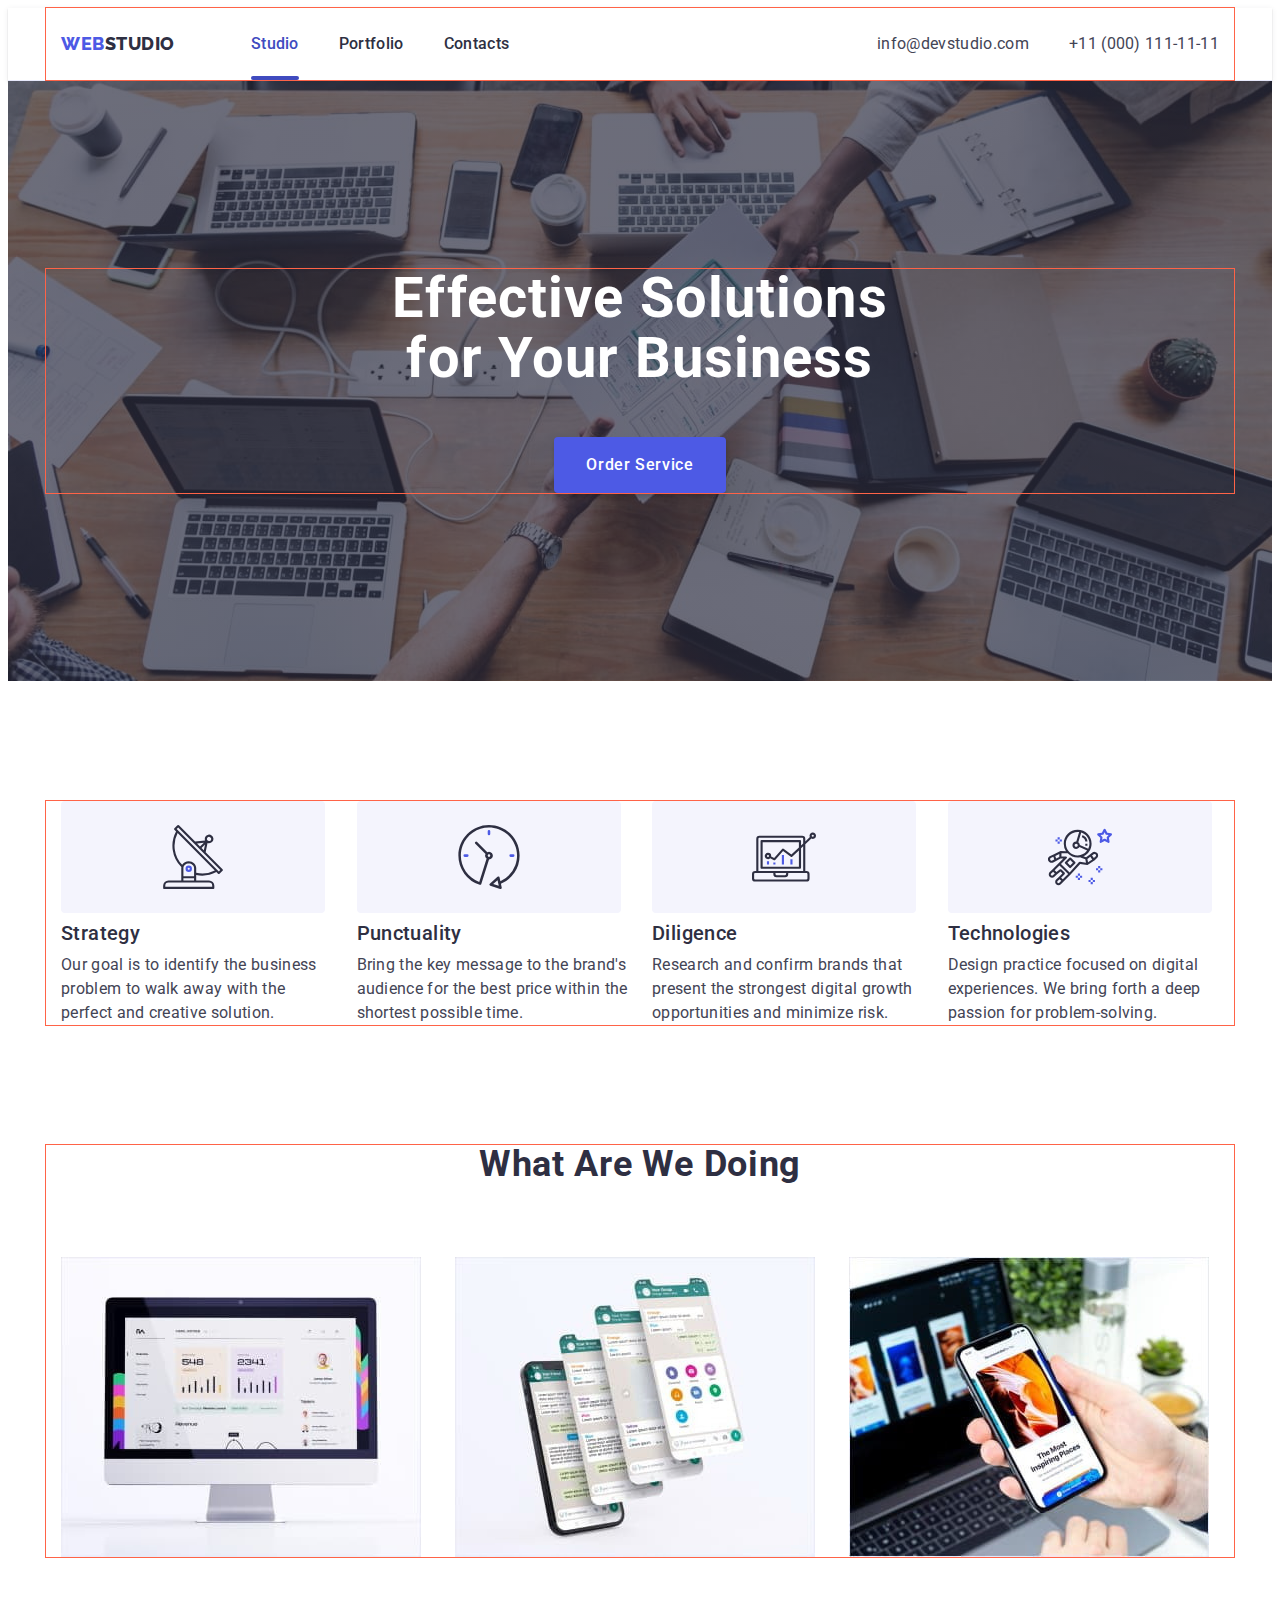
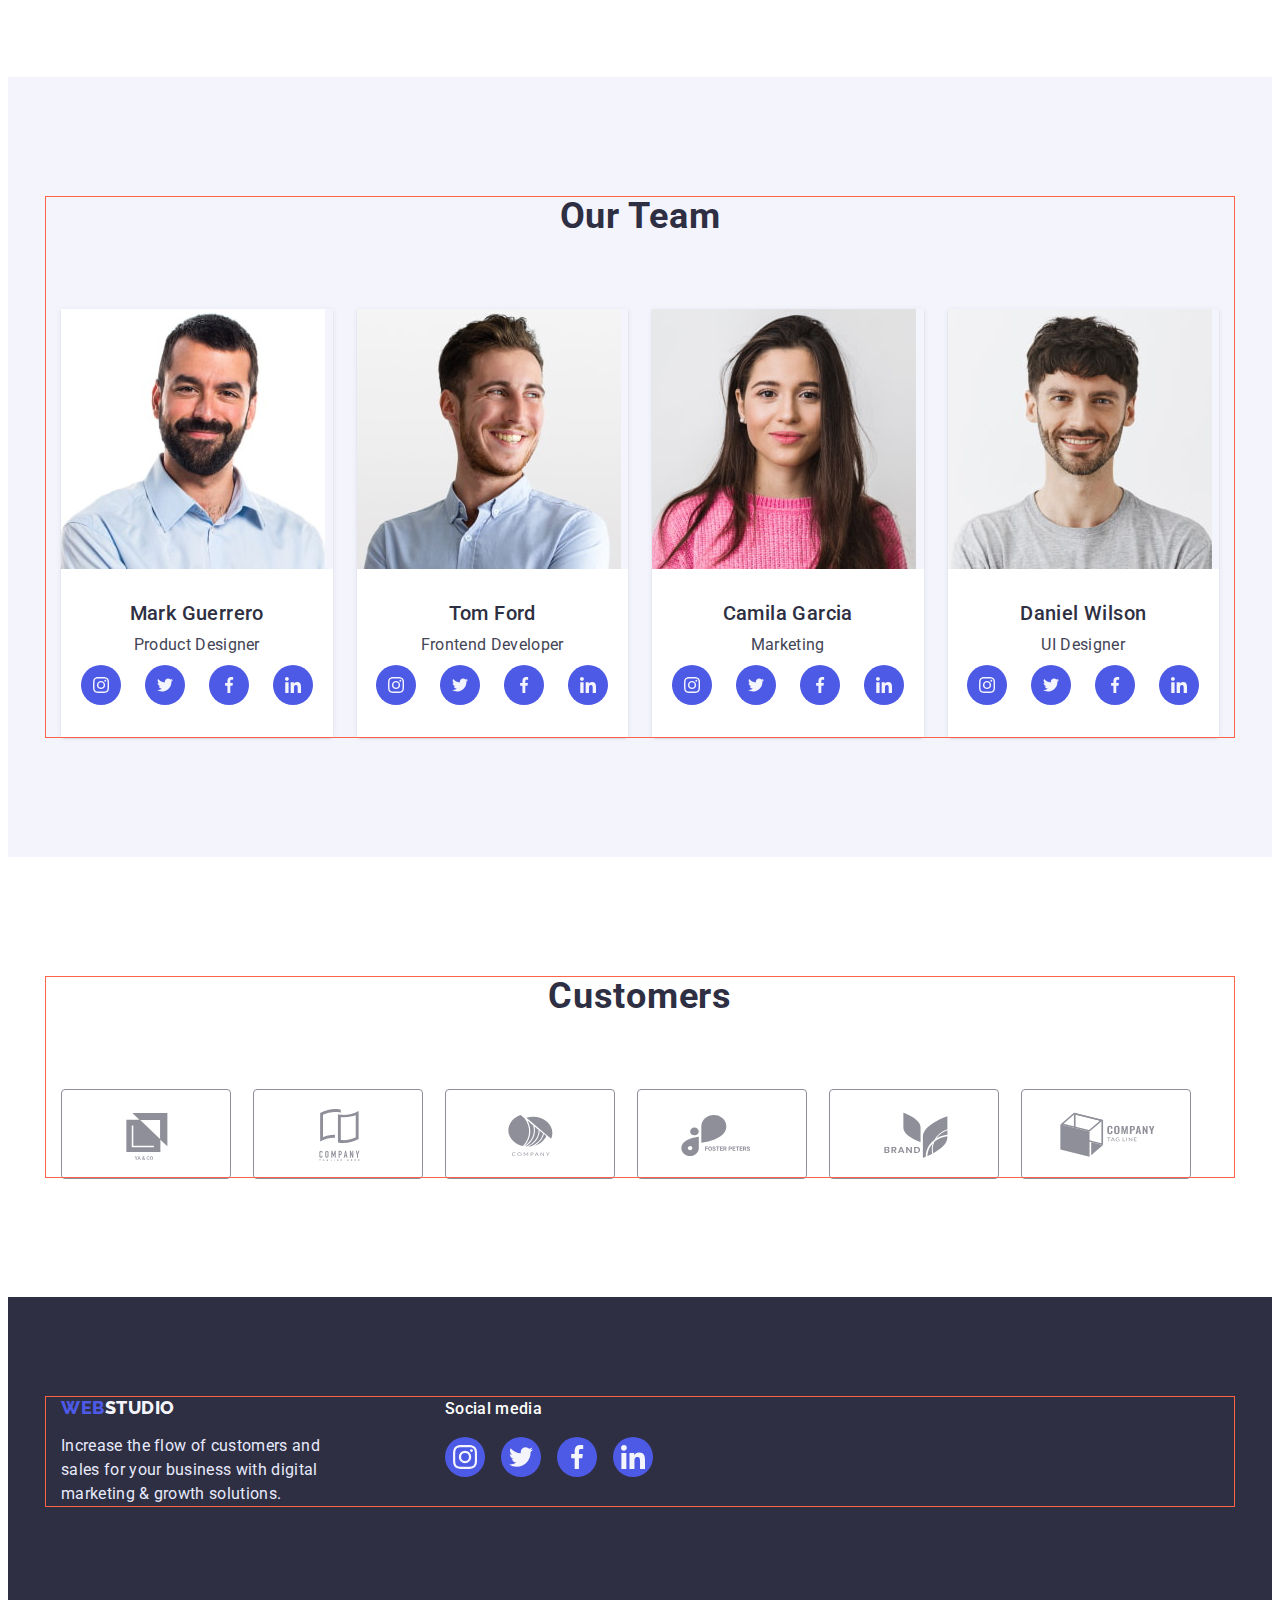
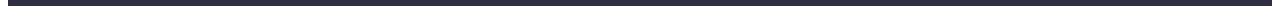
<file: index.html>
<!DOCTYPE html>
<html lang="en">
  <head>
    <meta charset="UTF-8" />
    <meta http-equiv="X-UA-Compatible" content="IE=edge" />
    <meta name="viewport" content="width=device-width, initial-scale=1.0" />
    <title>Web Studio</title>
    <link rel="preconnect" href="https://fonts.googleapis.com" />
    <link rel="preconnect" href="https://fonts.gstatic.com" crossorigin />
    <link
      href="https://fonts.googleapis.com/css2?family=Raleway:wght@800&family=Roboto:wght@400;500;700&display=swap"
      rel="stylesheet"
    />
    <link
      rel="stylesheet"
      href="https://cdnjs.cloudflare.com/ajax/libs/modern-normalize/1.1.0/modern-normalize.min.css"
      integrity="sha512-wpPYUAdjBVSE4KJnH1VR1HeZfpl1ub8YT/NKx4PuQ5NmX2tKuGu6U/JRp5y+Y8XG2tV+wKQpNHVUX03MfMFn9Q=="
      crossorigin="anonymous"
      referrerpolicy="no-referrer"
    />
    <link rel="stylesheet" href="./css/styles.css" />
  </head>
  <body>
    <header class="header">
      <div class="container header-container">
        <nav class="nav">
          <a class="logo link" href="./index.html"
            >Web<span class="header-logo">Studio</span>
          </a>
          <ul class="nav-list list">
            <li class="nav-list-item">
              <a class="nav-link link current" href="./index.html">Studio</a>
            </li>
            <li class="nav-list-item">
              <a class="nav-link link" href="./portfolio.html">Portfolio</a>
            </li>
            <li class="nav-list-item">
              <a class="nav-link link" href="">Contacts</a>
            </li>
          </ul>
        </nav>
        <address class="contacts">
          <ul class="contacts-list list">
            <li>
              <a class="contacts-link link" href="mailto:info@devstudio.com"
                >info@devstudio.com</a
              >
            </li>
            <li>
              <a class="contacts-link link" href="tel:+110001111111"
                >+11 (000) 111-11-11</a
              >
            </li>
          </ul>
        </address>
      </div>
    </header>

    <main>
      <!-- Hero -->
      <section class="hero">
        <div class="container">
          <h1 class="hero-heading">Effective Solutions for Your Business</h1>
          <button class="hero-button" type="button" data-modal-open>
            Order Service
          </button>
        </div>
      </section>

      <!-- About us -->
      <section class="values">
        <div class="container">
          <h2 class="values-heading visually-hidden">About us</h2>
          <ul class="values-list list">
            <li class="values-list-item">
              <div class="icon-wrap">
                <svg width="64" height="64">
                  <use href="./images/icons.svg#icon-values-antenna"></use>
                </svg>
              </div>
              <h3 class="values-list-heading">Strategy</h3>
              <p class="values-list-text">
                Our goal is to identify the business problem to walk away with
                the perfect and creative solution.
              </p>
            </li>
            <li class="values-list-item">
              <div class="icon-wrap">
                <svg width="64" height="64">
                  <use href="./images/icons.svg#icon-values-clock"></use>
                </svg>
              </div>
              <h3 class="values-list-heading">Punctuality</h3>
              <p class="values-list-text">
                Bring the key message to the brand's audience for the best price
                within the shortest possible time.
              </p>
            </li>
            <li class="values-list-item">
              <div class="icon-wrap">
                <svg width="64" height="64">
                  <use href="./images/icons.svg#icon-values-diagram"></use>
                </svg>
              </div>
              <h3 class="values-list-heading">Diligence</h3>
              <p class="values-list-text">
                Research and confirm brands that present the strongest digital
                growth opportunities and minimize risk.
              </p>
            </li>
            <li class="values-list-item">
              <div class="icon-wrap">
                <svg width="64" height="64">
                  <use href="./images/icons.svg#icon-values-astronaut"></use>
                </svg>
              </div>
              <h3 class="values-list-heading">Technologies</h3>
              <p class="values-list-text">
                Design practice focused on digital experiences. We bring forth a
                deep passion for problem-solving.
              </p>
            </li>
          </ul>
        </div>
      </section>

      <!-- What are we doing -->
      <section class="services">
        <div class="container">
          <h2 class="services-heading">What are we doing</h2>
          <ul class="services-list list">
            <li class="services-list-item">
              <img
                src="./images/img1.jpg"
                alt="desktop design"
                width="360"
                height="300"
              />
            </li>
            <li class="services-list-item">
              <img
                src="./images/img2.jpg"
                alt="mobile design"
                width="360"
                height="300"
              />
            </li>
            <li class="services-list-item">
              <img
                src="./images/img3.jpg"
                alt="desktop and mobile design"
                width="360"
                height="300"
              />
            </li>
          </ul>
        </div>
      </section>

      <!-- Our team -->
      <section class="team">
        <div class="container">
          <h2 class="team-heading">Our Team</h2>
          <ul class="team-list list">
            <li class="team-list-item">
              <img
                src="./images/team-member-1.jpg"
                alt="Mark Guerrero-Product Designer"
                width="264"
                height="260"
              />
              <div class="team-card-footer">
                <h3 class="team-list-heading">Mark Guerrero</h3>
                <p class="team-list-text">Product Designer</p>
                <ul class="team-soc-list list">
                  <li class="team-soc-item">
                    <a class="team-soc-link link" href="">
                      <svg width="16" height="16" class="team-soc-icon">
                        <use href="./images/icons.svg#icon-instagram"></use>
                      </svg>
                    </a>
                  </li>
                  <li class="team-soc-item">
                    <a class="team-soc-link link" href="">
                      <svg width="16" height="16" class="team-soc-icon">
                        <use href="./images/icons.svg#icon-twitter"></use>
                      </svg>
                    </a>
                  </li>
                  <li class="team-soc-item">
                    <a class="team-soc-link link" href="">
                      <svg width="16" height="16" class="team-soc-icon">
                        <use href="./images/icons.svg#icon-facebook"></use>
                      </svg>
                    </a>
                  </li>
                  <li class="team-soc-item">
                    <a class="team-soc-link link" href="">
                      <svg width="16" height="16" class="team-soc-icon">
                        <use href="./images/icons.svg#icon-linkedin"></use>
                      </svg>
                    </a>
                  </li>
                </ul>
              </div>
            </li>
            <li class="team-list-item">
              <img
                src="./images/team-member-2.jpg"
                alt="Tom Ford-Frontend Developer"
                width="264"
                height="260"
              />
              <div class="team-card-footer">
                <h3 class="team-list-heading">Tom Ford</h3>
                <p class="team-list-text">Frontend Developer</p>
                <ul class="team-soc-list list">
                  <li class="team-soc-item">
                    <a class="team-soc-link link" href="">
                      <svg width="16" height="16" class="team-soc-icon">
                        <use href="./images/icons.svg#icon-instagram"></use>
                      </svg>
                    </a>
                  </li>
                  <li class="team-soc-item">
                    <a class="team-soc-link link" href="">
                      <svg width="16" height="16" class="team-soc-icon">
                        <use href="./images/icons.svg#icon-twitter"></use>
                      </svg>
                    </a>
                  </li>
                  <li class="team-soc-item">
                    <a class="team-soc-link link" href="">
                      <svg width="16" height="16" class="team-soc-icon">
                        <use href="./images/icons.svg#icon-facebook"></use>
                      </svg>
                    </a>
                  </li>
                  <li class="team-soc-item">
                    <a class="team-soc-link link" href="">
                      <svg width="16" height="16" class="team-soc-icon">
                        <use href="./images/icons.svg#icon-linkedin"></use>
                      </svg>
                    </a>
                  </li>
                </ul>
              </div>
            </li>
            <li class="team-list-item">
              <img
                src="./images/team-member-3.jpg"
                alt="Camila Garcia-Marketing"
                width="264"
                height="260"
              />
              <div class="team-card-footer">
                <h3 class="team-list-heading">Camila Garcia</h3>
                <p class="team-list-text">Marketing</p>
                <ul class="team-soc-list list">
                  <li class="team-soc-item">
                    <a class="team-soc-link link" href="">
                      <svg width="16" height="16" class="team-soc-icon">
                        <use href="./images/icons.svg#icon-instagram"></use>
                      </svg>
                    </a>
                  </li>
                  <li class="team-soc-item">
                    <a class="team-soc-link link" href="">
                      <svg width="16" height="16" class="team-soc-icon">
                        <use href="./images/icons.svg#icon-twitter"></use>
                      </svg>
                    </a>
                  </li>
                  <li class="team-soc-item">
                    <a class="team-soc-link link" href="">
                      <svg width="16" height="16" class="team-soc-icon">
                        <use href="./images/icons.svg#icon-facebook"></use>
                      </svg>
                    </a>
                  </li>
                  <li class="team-soc-item">
                    <a class="team-soc-link link" href="">
                      <svg width="16" height="16" class="team-soc-icon">
                        <use href="./images/icons.svg#icon-linkedin"></use>
                      </svg>
                    </a>
                  </li>
                </ul>
              </div>
            </li>
            <li class="team-list-item">
              <img
                src="./images/team-member-4.jpg"
                alt="Daniel Wilson-UI Designer"
                width="264"
                height="260"
              />
              <div class="team-card-footer">
                <h3 class="team-list-heading">Daniel Wilson</h3>
                <p class="team-list-text">UI Designer</p>
                <ul class="team-soc-list list">
                  <li class="team-soc-item">
                    <a class="team-soc-link link" href="">
                      <svg width="16" height="16" class="team-soc-icon">
                        <use href="./images/icons.svg#icon-instagram"></use>
                      </svg>
                    </a>
                  </li>
                  <li class="team-soc-item">
                    <a class="team-soc-link link" href="">
                      <svg width="16" height="16" class="team-soc-icon">
                        <use href="./images/icons.svg#icon-twitter"></use>
                      </svg>
                    </a>
                  </li>
                  <li class="team-soc-item">
                    <a class="team-soc-link link" href="">
                      <svg width="16" height="16" class="team-soc-icon">
                        <use href="./images/icons.svg#icon-facebook"></use>
                      </svg>
                    </a>
                  </li>
                  <li class="team-soc-item">
                    <a class="team-soc-link link" href="">
                      <svg width="16" height="16" class="team-soc-icon">
                        <use href="./images/icons.svg#icon-linkedin"></use>
                      </svg>
                    </a>
                  </li>
                </ul>
              </div>
            </li>
          </ul>
        </div>
      </section>
      <!-- Customers -->
      <section class="customers">
        <div class="container">
          <h2 class="customers-heading">Customers</h2>
          <ul class="customers-list list">
            <li class="customers-list-item">
              <a class="customers-link link" href="">
                <svg width="104" height="56" class="customers-icon">
                  <use href="./images/icons.svg#icon-customers-logo-1"></use>
                </svg>
              </a>
            </li>
            <li class="customers-list-item">
              <a class="customers-link link" href="">
                <svg width="104" height="56" class="customers-icon">
                  <use href="./images/icons.svg#icon-customers-logo-2"></use>
                </svg>
              </a>
            </li>
            <li class="customers-list-item">
              <a class="customers-link link" href="">
                <svg width="104" height="56" class="customers-icon">
                  <use href="./images/icons.svg#icon-customers-logo-3"></use>
                </svg>
              </a>
            </li>
            <li class="customers-list-item">
              <a class="customers-link link" href="">
                <svg width="104" height="56" class="customers-icon">
                  <use href="./images/icons.svg#icon-customers-logo-4"></use>
                </svg>
              </a>
            </li>
            <li class="customers-list-item">
              <a class="customers-link link" href="">
                <svg width="104" height="56" class="customers-icon">
                  <use href="./images/icons.svg#icon-customers-logo-5"></use>
                </svg>
              </a>
            </li>
            <li class="customers-list-item">
              <a class="customers-link link" href="">
                <svg width="104" height="56" class="customers-icon">
                  <use href="./images/icons.svg#icon-customers-logo-6"></use>
                </svg>
              </a>
            </li>
          </ul>
        </div>
      </section>
    </main>

    <footer class="footer">
      <div class="container footer-container">
        <div class="logo-wrap">
          <a class="logo link" href="./index.html"
            >Web<span class="footer-logo">Studio</span>
          </a>
          <p class="footer-text">
            Increase the flow of customers and sales for your business with
            digital marketing & growth solutions.
          </p>
        </div>
        <div class="social-links-wrap">
          <p class="footer-second-text">Social media</p>
          <ul class="social-links-list list">
            <li class="social-links-item">
              <a href="" class="social-link link">
                <svg width="24" height="24" class="social-link-icon">
                  <use href="./images/icons.svg#icon-instagram"></use>
                </svg>
              </a>
            </li>
            <li class="social-links-item">
              <a href="" class="social-link link">
                <svg width="24" height="24" class="social-link-icon">
                  <use href="./images/icons.svg#icon-twitter"></use>
                </svg>
              </a>
            </li>
            <li class="social-links-item">
              <a href="" class="social-link link">
                <svg width="24" height="24" class="social-link-icon">
                  <use href="./images/icons.svg#icon-facebook"></use>
                </svg>
              </a>
            </li>
            <li class="social-links-item">
              <a href="" class="social-link link">
                <svg width="24" height="24" class="social-link-icon">
                  <use href="./images/icons.svg#icon-linkedin"></use>
                </svg>
              </a>
            </li>
          </ul>
        </div>
      </div>
    </footer>
    <div class="backdrop is-hidden" data-modal>
      <div class="modal">
        <button type="button" class="modal-button" data-modal-close>
          <svg width="8" height="8" class="modal-icon">
            <use href="./images/icons.svg#icon-modal-close"></use>
          </svg>
        </button>
      </div>
    </div>
    <script src="./js/modal.js"></script>
  </body>
</html>
</file>
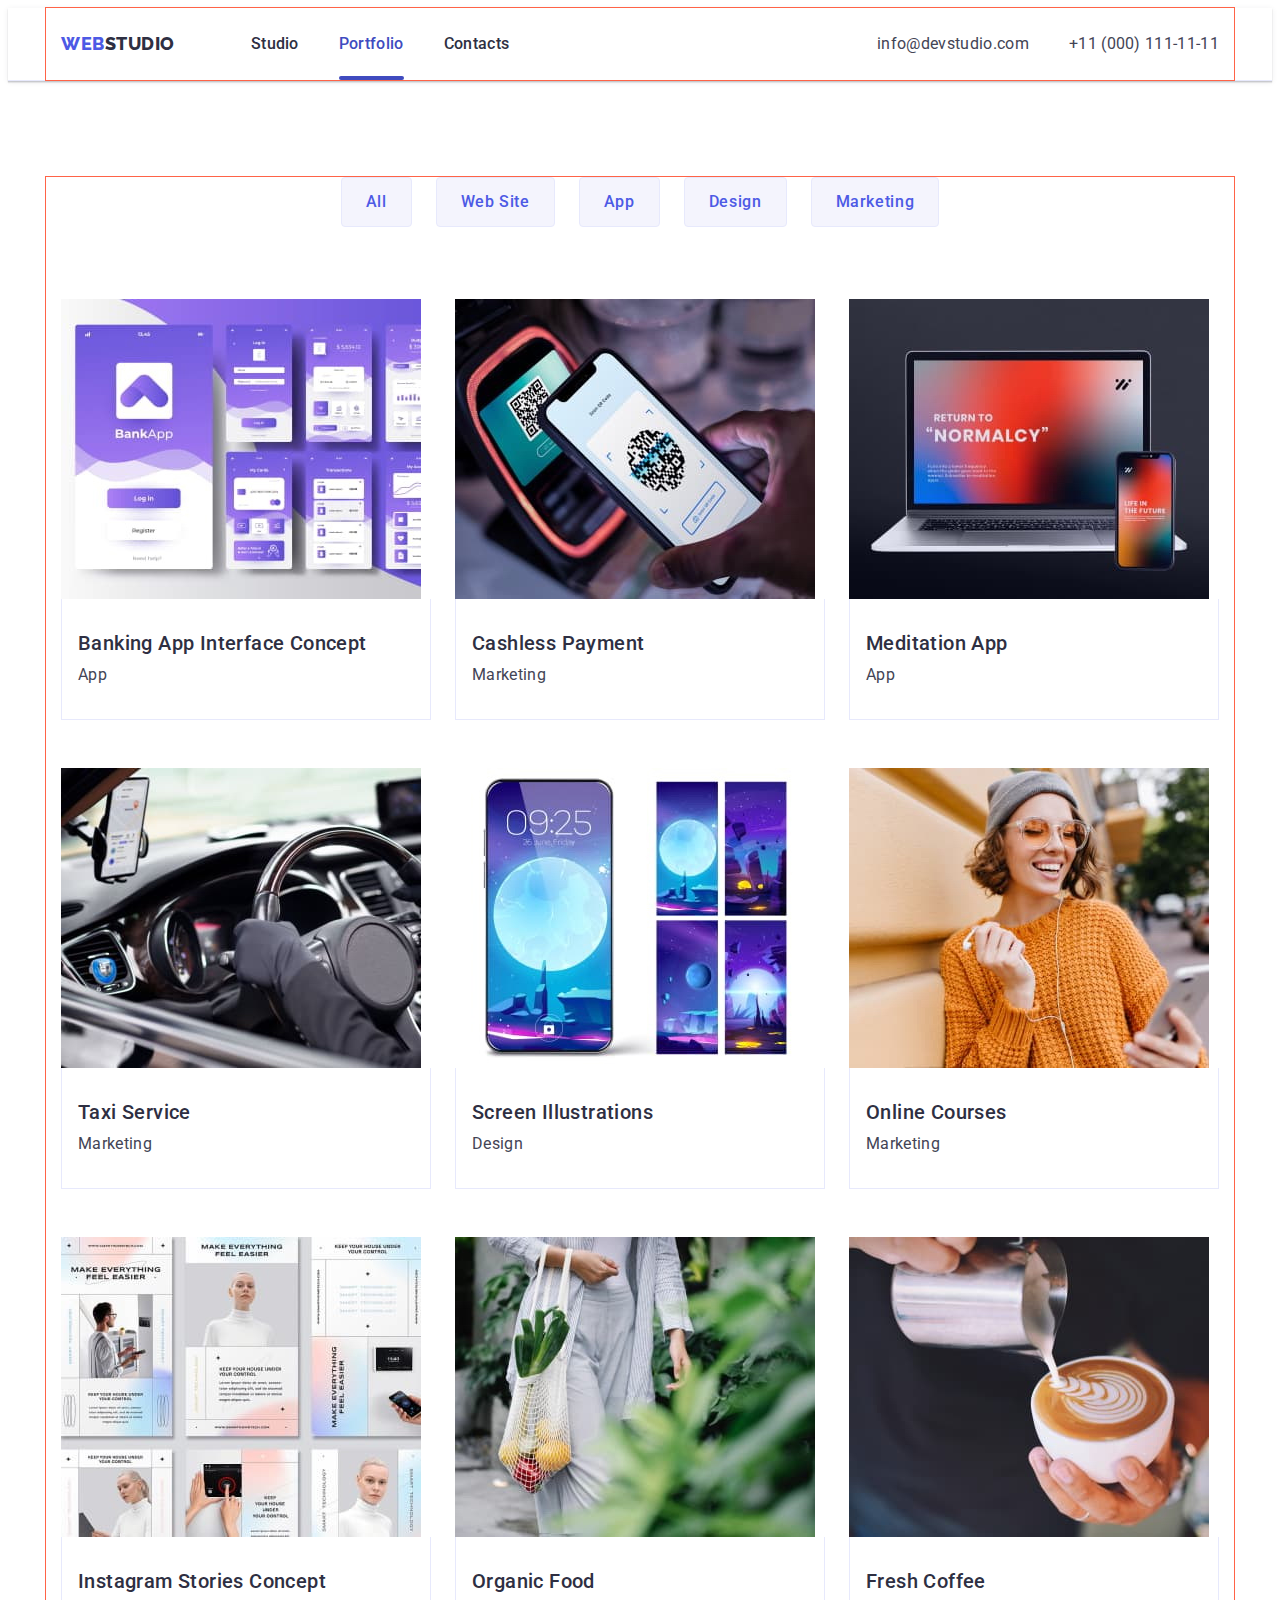
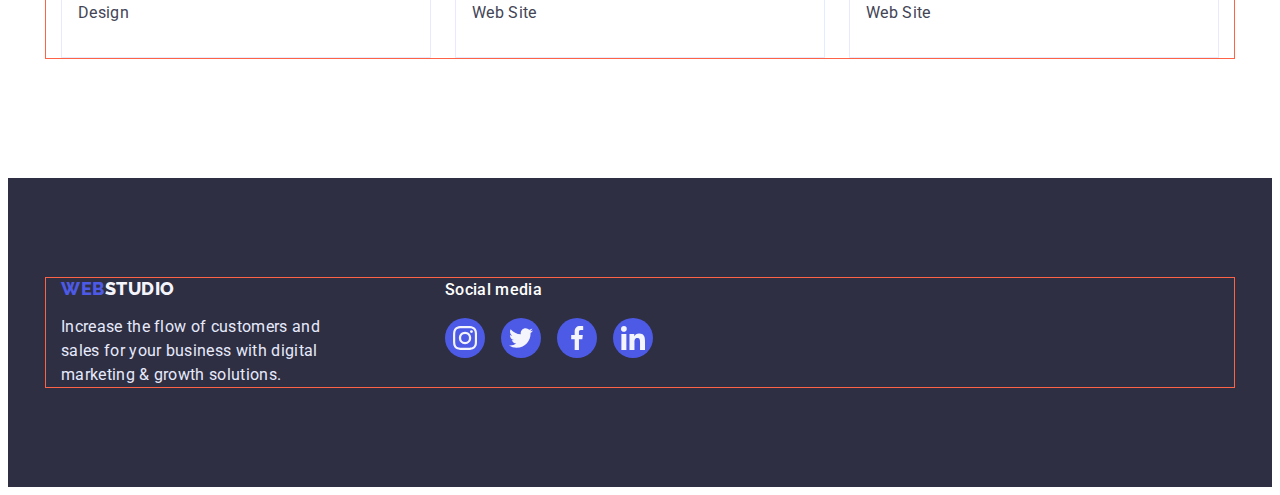
<file: portfolio.html>
<!DOCTYPE html>
<html lang="en">
  <head>
    <meta charset="UTF-8" />
    <meta http-equiv="X-UA-Compatible" content="IE=edge" />
    <meta name="viewport" content="width=device-width, initial-scale=1.0" />
    <title>Web Studio</title>

    <link rel="preconnect" href="https://fonts.googleapis.com" />
    <link rel="preconnect" href="https://fonts.gstatic.com" crossorigin />
    <link
      href="https://fonts.googleapis.com/css2?family=Raleway:wght@800&family=Roboto:wght@400;500;700&display=swap"
      rel="stylesheet"
    />
    <link
      rel="stylesheet"
      href="https://cdnjs.cloudflare.com/ajax/libs/modern-normalize/1.1.0/modern-normalize.min.css"
      integrity="sha512-wpPYUAdjBVSE4KJnH1VR1HeZfpl1ub8YT/NKx4PuQ5NmX2tKuGu6U/JRp5y+Y8XG2tV+wKQpNHVUX03MfMFn9Q=="
      crossorigin="anonymous"
      referrerpolicy="no-referrer"
    />

    <link rel="stylesheet" href="./css/styles.css" />
  </head>
  <body>
    <header class="header">
      <div class="container header-container">
        <nav class="nav">
          <a class="logo link" href="./index.html"
            >Web<span class="header-logo">Studio</span>
          </a>
          <ul class="nav-list list">
            <li class="nav-list-item">
              <a class="nav-link link" href="./index.html">Studio</a>
            </li>
            <li class="nav-list-item">
              <a class="nav-link link current" href="./portfolio.html"
                >Portfolio</a
              >
            </li>
            <li class="nav-list-item">
              <a class="nav-link link" href="">Contacts</a>
            </li>
          </ul>
        </nav>
        <address class="contacts">
          <ul class="contacts-list list">
            <li>
              <a class="contacts-link link" href="mailto:info@devstudio.com"
                >info@devstudio.com</a
              >
            </li>
            <li>
              <a class="contacts-link link" href="tel:+110001111111"
                >+11 (000) 111-11-11</a
              >
            </li>
          </ul>
        </address>
      </div>
    </header>
    <main>
      <!-- Portfolio -->
      <section class="portfolio">
        <div class="container">
          <h1 hidden>Portfolio</h1>

          <!-- Portfolio filter -->
          <ul class="filter-list list">
            <li class="filter-list-item">
              <button class="portfolio-button" type="button">All</button>
            </li>
            <li class="filter-list-item">
              <button class="portfolio-button" type="button">Web Site</button>
            </li>
            <li class="filter-list-item">
              <button class="portfolio-button" type="button">App</button>
            </li>
            <li class="filter-list-item">
              <button class="portfolio-button" type="button">Design</button>
            </li>
            <li class="filter-list-item">
              <button class="portfolio-button" type="button">Marketing</button>
            </li>
          </ul>
          <ul class="portfolio-list list">
            <li class="portfolio-list-item">
              <a class="portfolio-list-link link" href="">
                <div class="portfolio-thumb">
                  <img
                    src="./images/portfolio-img-01.jpg"
                    alt="Banking app interface"
                    width="360"
                    height="300"
                  />
                  <p class="img-text">
                    14 Stylish and User-Friendly App Design Concepts · Task
                    Manager App · Calorie Tracker App · Exotic Fruit Ecommerce
                    App · Cloud Storage App
                  </p>
                </div>
                <div class="card-footer">
                  <h2 class="portfolio-list-heading">
                    Banking App Interface Concept
                  </h2>
                  <p class="portfolio-list-text">App</p>
                </div>
              </a>
            </li>
            <li class="portfolio-list-item">
              <a class="portfolio-list-link link" href="">
                <div class="portfolio-thumb">
                  <img
                    src="./images/portfolio-img-02.jpg"
                    alt="Cashless payment with QR code"
                    width="360"
                    height="300"
                  />
                  <p class="img-text">
                    14 Stylish and User-Friendly App Design Concepts · Task
                    Manager App · Calorie Tracker App · Exotic Fruit Ecommerce
                    App · Cloud Storage App
                  </p>
                </div>
                <div class="card-footer">
                  <h2 class="portfolio-list-heading">Cashless Payment</h2>
                  <p class="portfolio-list-text">Marketing</p>
                </div>
              </a>
            </li>
            <li class="portfolio-list-item">
              <a class="portfolio-list-link link" href="">
                <div class="portfolio-thumb">
                  <img
                    src="./images/portfolio-img-03.jpg"
                    alt="Meditaion desktop app"
                    width="360"
                    height="300"
                  />
                  <p class="img-text">
                    14 Stylish and User-Friendly App Design Concepts · Task
                    Manager App · Calorie Tracker App · Exotic Fruit Ecommerce
                    App · Cloud Storage App
                  </p>
                </div>
                <div class="card-footer">
                  <h2 class="portfolio-list-heading">Meditation App</h2>
                  <p class="portfolio-list-text">App</p>
                </div>
              </a>
            </li>

            <li class="portfolio-list-item">
              <a class="portfolio-list-link link" href="">
                <div class="portfolio-thumb">
                  <img
                    src="./images/portfolio-img-04.jpg"
                    alt="Taxi service mobile app"
                    width="360"
                    height="300"
                  />
                  <p class="img-text">
                    14 Stylish and User-Friendly App Design Concepts · Task
                    Manager App · Calorie Tracker App · Exotic Fruit Ecommerce
                    App · Cloud Storage App
                  </p>
                </div>
                <div class="card-footer">
                  <h2 class="portfolio-list-heading">Taxi Service</h2>
                  <p class="portfolio-list-text">Marketing</p>
                </div>
              </a>
            </li>
            <li class="portfolio-list-item">
              <a class="portfolio-list-link link" href="">
                <div class="portfolio-thumb">
                  <img
                    src="./images/portfolio-img-05.jpg"
                    alt="Phone screen illustrations "
                    width="360"
                    height="300"
                  />
                  <p class="img-text">
                    14 Stylish and User-Friendly App Design Concepts · Task
                    Manager App · Calorie Tracker App · Exotic Fruit Ecommerce
                    App · Cloud Storage App
                  </p>
                </div>
                <div class="card-footer">
                  <h2 class="portfolio-list-heading">Screen Illustrations</h2>
                  <p class="portfolio-list-text">Design</p>
                </div>
              </a>
            </li>
            <li class="portfolio-list-item">
              <a class="portfolio-list-link link" href="">
                <div class="portfolio-thumb">
                  <img
                    src="./images/portfolio-img-06.jpg"
                    alt="Online learning with phone"
                    width="360"
                    height="300"
                  />
                  <p class="img-text">
                    14 Stylish and User-Friendly App Design Concepts · Task
                    Manager App · Calorie Tracker App · Exotic Fruit Ecommerce
                    App · Cloud Storage App
                  </p>
                </div>
                <div class="card-footer">
                  <h2 class="portfolio-list-heading">Online Courses</h2>
                  <p class="portfolio-list-text">Marketing</p>
                </div>
              </a>
            </li>
            <li class="portfolio-list-item">
              <a class="portfolio-list-link link" href="">
                <div class="portfolio-thumb">
                  <img
                    src="./images/portfolio-img-07.jpg"
                    alt="Instagram stories interface"
                    width="360"
                    height="300"
                  />
                  <p class="img-text">
                    14 Stylish and User-Friendly App Design Concepts · Task
                    Manager App · Calorie Tracker App · Exotic Fruit Ecommerce
                    App · Cloud Storage App
                  </p>
                </div>
                <div class="card-footer">
                  <h2 class="portfolio-list-heading">
                    Instagram Stories Concept
                  </h2>
                  <p class="portfolio-list-text">Design</p>
                </div>
              </a>
            </li>
            <li class="portfolio-list-item">
              <a class="portfolio-list-link link" href="">
                <div class="portfolio-thumb">
                  <img
                    src="./images/portfolio-img-08.jpg"
                    alt="Organic food web site"
                    width="360"
                    height="300"
                  />
                  <p class="img-text">
                    14 Stylish and User-Friendly App Design Concepts · Task
                    Manager App · Calorie Tracker App · Exotic Fruit Ecommerce
                    App · Cloud Storage App
                  </p>
                </div>
                <div class="card-footer">
                  <h2 class="portfolio-list-heading">Organic Food</h2>
                  <p class="portfolio-list-text">Web Site</p>
                </div>
              </a>
            </li>
            <li class="portfolio-list-item">
              <a class="portfolio-list-link link" href="">
                <div class="portfolio-thumb">
                  <img
                    src="./images/portfolio-img-09.jpg"
                    alt="Fresh coffee web site"
                    width="360"
                    height="300"
                  />
                  <p class="img-text">
                    14 Stylish and User-Friendly App Design Concepts · Task
                    Manager App · Calorie Tracker App · Exotic Fruit Ecommerce
                    App · Cloud Storage App
                  </p>
                </div>
                <div class="card-footer">
                  <h2 class="portfolio-list-heading">Fresh Coffee</h2>
                  <p class="portfolio-list-text">Web Site</p>
                </div>
              </a>
            </li>
          </ul>
        </div>
      </section>
    </main>
    <footer class="footer">
      <div class="container footer-container">
        <div class="logo-wrap">
          <a class="logo link" href="./index.html"
            >Web<span class="footer-logo">Studio</span>
          </a>
          <p class="footer-text">
            Increase the flow of customers and sales for your business with
            digital marketing & growth solutions.
          </p>
        </div>
        <div class="social-links-wrap">
          <p class="footer-second-text">Social media</p>
          <ul class="social-links-list list">
            <li class="social-links-item">
              <a href="" class="social-link link">
                <svg width="24" height="24" class="social-link-icon">
                  <use href="./images/icons.svg#icon-instagram"></use>
                </svg>
              </a>
            </li>
            <li class="social-links-item">
              <a href="" class="social-link link">
                <svg width="24" height="24" class="social-link-icon">
                  <use href="./images/icons.svg#icon-twitter"></use>
                </svg>
              </a>
            </li>
            <li class="social-links-item">
              <a href="" class="social-link link">
                <svg width="24" height="24" class="social-link-icon">
                  <use href="./images/icons.svg#icon-facebook"></use>
                </svg>
              </a>
            </li>
            <li class="social-links-item">
              <a href="" class="social-link link">
                <svg width="24" height="24" class="social-link-icon">
                  <use href="./images/icons.svg#icon-linkedin"></use>
                </svg>
              </a>
            </li>
          </ul>
        </div>
      </div>
    </footer>
  </body>
</html>
</file>
<file: css/styles.css>
:root {
  --primary-text-color: #434455;
  --secondary-text-color: #2e2f42;
  --footer-text-color: #e7e9fc;
  --header-logo-color: #2e2f42;
  --footer-logo-color: #f4f4fd;
  --headings-color: #2e2f42;
  --brand-color: #4d5ae5;
  --primary-background-color: #ffffff;
  --secondary-background-color: #f4f4fd;
  --hero-footer-background-color: #2e2f42;
  --accent-color: #404bbf;
  --header-border-color: #e7e9fc;
  --portfolio-card-border-color: #e7e9fc;
  --transition: 250ms cubic-bezier(0.4, 0, 0.2, 1);
}

p,
h1,
h2,
h3 {
  margin: 0;
}

ul {
  padding-left: 0;
  margin: 0;
}

button {
  cursor: pointer;
}

address {
  font-style: normal;
}

img {
  display: block;
  max-width: 100%;
  height: auto;
}

body {
  background-color: var(--primary-background-color);
  color: var(--primary-text-color);
  font-family: 'Roboto', sans-serif;
}

.container {
  width: 1158px;
  padding-right: 15px;
  padding-left: 15px;
  margin: 0 auto;
  outline: 1px solid tomato;
}

.list {
  list-style: none;
}

.link {
  text-decoration: none;
}

.logo {
  color: var(--brand-color);
  font-family: 'Raleway', sans-serif;
  font-weight: 800;
  font-size: 18px;
  line-height: 1.17;
  align-items: center;
  letter-spacing: 0.03em;
  text-transform: uppercase;
}

.visually-hidden {
  position: absolute;
  width: 1px;
  height: 1px;
  margin: -1px;
  border: 0;
  padding: 0;
  white-space: nowrap;
  clip-path: inset(100%);
  clip: rect(0 0 0 0);
  overflow: hidden;
}

/** ------HEADER------ */

.header {
  border-bottom: 1px solid var(--header-border-color);
  box-shadow: 0px 2px 1px rgba(46, 47, 66, 0.08),
    0px 1px 1px rgba(46, 47, 66, 0.16), 0px 1px 6px rgba(46, 47, 66, 0.08);
}

.header-logo {
  margin-right: 76px;

  color: var(--header-logo-color);
}

.header-container {
  display: flex;
  align-items: center;
}

.nav {
  display: flex;
  align-items: center;
}

.nav-list {
  display: flex;
  gap: 40px;
}

.nav-link {
  position: relative;
  display: block;
  padding-top: 24px;
  padding-bottom: 24px;

  color: var(--secondary-text-color);
  font-weight: 500;
  font-size: 16px;
  line-height: 1.5;
  letter-spacing: 0.02em;

  transition: color var(--transition);
}
.nav-link:hover,
.nav-link:focus {
  color: var(--accent-color);
}
.current {
  color: var(--accent-color);
}
.current::after {
  position: absolute;
  bottom: 0;
  content: '';
  display: block;
  width: 100%;
  height: 4px;

  background-color: var(--accent-color);
  border-radius: 2px;
}

.contacts {
  display: flex;
  align-items: center;
  margin-left: auto;
}

.contacts-list {
  display: flex;
  align-items: center;
  gap: 40px;
}

.contacts-link {
  display: block;
  padding-top: 24px;
  padding-bottom: 24px;

  color: var(--primary-text-color);
  font-weight: 400;
  font-size: 16px;
  line-height: 1.5;
  letter-spacing: 0.02em;

  transition: color var(--transition);
}

.contacts-link:hover,
.contacts-link:focus {
  color: var(--accent-color);
}

/** ------HERO------ */

.hero {
  margin: 0 auto;
  max-width: 1440px;
  padding-top: 188px;
  padding-bottom: 188px;

  background-color: var(--hero-footer-background-color);
  background-image: linear-gradient(
      rgba(46, 47, 66, 0.7),
      rgba(46, 47, 66, 0.7)
    ),
    url(../images/hero-bg.jpg);
  background-repeat: no-repeat;
  background-position: center;
  background-size: cover;
}

.hero-heading {
  margin: 0 auto;
  max-width: 496px;
  margin-bottom: 48px;

  color: #ffffff;
  font-size: 56px;
  line-height: 1.07;
  text-align: center;
  letter-spacing: 0.02em;
}

.hero-button {
  display: block;
  margin: 0 auto;
  border: none;
  border-radius: 4px;
  padding: 16px 32px;
  min-width: 169px;

  color: #ffffff;
  background-color: var(--brand-color);
  font-family: inherit;
  font-weight: 500;
  font-size: 16px;
  line-height: 1.5;
  align-items: center;
  letter-spacing: 0.04em;

  box-shadow: 0px 4px 4px rgba(0, 0, 0, 0.15);

  transition: background-color var(--transition);
}

.hero-button:hover,
.hero-button:focus {
  background-color: var(--accent-color);
}

/** ------- What are we doing, Our team, Customers H2-HEADING------- */

.services-heading,
.team-heading,
.customers-heading {
  color: var(--headings-color);

  font-size: 36px;
  line-height: 1.11;
  text-align: center;
  letter-spacing: 0.02em;
  text-transform: capitalize;
}
/** -------ABOUT US------- */

.values {
  padding-top: 120px;
  padding-bottom: 60px;
}

.values-list {
  display: flex;
  gap: 24px;
}

.values-list-item {
  width: calc((100% - 24px * 3) / 4);
}
.values-list-heading {
  margin-top: 8px;
  margin-bottom: 8px;

  color: var(--headings-color);
  font-weight: 500;
  font-size: 20px;
  line-height: 1.2;
  letter-spacing: 0.02em;
}
.values-list-text {
  font-size: 16px;
  line-height: 1.5;
  letter-spacing: 0.02em;
}
.icon-wrap {
  display: flex;
  align-items: center;
  justify-content: center;
  width: 264px;
  height: 112px;
  border-radius: 4px;

  background-color: #f4f4fd;
}

/** ------SERVICES------ */

.services {
  padding-top: 60px;
  padding-bottom: 120px;
}

.services-list {
  display: flex;
  align-items: center;
  gap: 24px;
}

.services-list-item {
  width: calc((100% - 24px * 2) / 3);
}

.services-heading {
  margin-bottom: 72px;
}

/** ------OUR TEAM------ */

.team {
  padding-top: 120px;
  padding-bottom: 120px;

  background-color: var(--secondary-background-color);
}

.team-list {
  display: flex;
  align-items: center;
  gap: 24px;
}

.team-list-item {
  width: calc((100% - 24px * 3) / 4);
  box-shadow: 0px 1px 6px rgba(46, 47, 66, 0.08),
    0px 1px 1px rgba(46, 47, 66, 0.16), 0px 2px 1px rgba(46, 47, 66, 0.08);
  border-radius: 0px 0px 4px 4px;
}
.team-heading {
  margin-bottom: 72px;
}
.team-list-heading {
  margin-bottom: 8px;

  color: var(--headings-color);
  font-weight: 500;
  font-size: 20px;
  line-height: 1.2;
  text-align: center;
  letter-spacing: 0.02em;
}

.team-list-text {
  margin-bottom: 8px;

  font-size: 16px;
  line-height: 1.5;
  text-align: center;
  letter-spacing: 0.02em;
}

.team-card-footer {
  padding: 32px 16px;

  background-color: var(--primary-background-color);
}

.team-soc-list {
  display: flex;
  justify-content: center;
  gap: 24px;
}

.team-soc-item {
  width: 40px;
  height: 40px;
}
.team-soc-link {
  display: flex;
  align-items: center;
  justify-content: center;
  width: 100%;
  height: 100%;
  border-radius: 50%;

  background-color: #4d5ae5;

  transition: background-color var(--transition);
}

.team-soc-link:is(:hover, :focus) {
  background-color: var(--accent-color);
}

/**--------CUSTOMERS-------- */

.customers {
  padding-top: 120px;
  padding-bottom: 120px;
}
.customers-heading {
  margin-bottom: 72px;
}

.customers-list {
  display: flex;
  align-items: center;
  gap: 24px;
}

.customers-list-item {
  width: 168px;
  height: 88px;
}
.customers-link {
  display: flex;
  align-items: center;
  justify-content: center;
  width: 168px;
  height: 88px;
  border: 1px solid #8e8f99;
  border-radius: 4px;

  transition: border-color var(--transition);
}
.customers-icon {
  fill: #8e8f99;
  transition: fill var(--transition);
}
.customers-link:is(:hover, :focus) {
  border-color: var(--accent-color);
}
.customers-link:is(:hover, :focus) .customers-icon {
  fill: var(--accent-color);
}

/** ------FOOTER------ */

.footer {
  padding-top: 100px;
  padding-bottom: 100px;

  background-color: var(--hero-footer-background-color);
}

.footer-logo {
  color: var(--footer-logo-color);
}

.footer-text {
  max-width: 264px;
  margin-top: 16px;

  font-size: 16px;
  line-height: 1.5;
  letter-spacing: 0.02em;

  color: var(--footer-text-color);
}
.footer-container {
  display: flex;
}
.logo-wrap {
  margin-right: 120px;
}

.footer-second-text {
  margin-bottom: 16px;

  color: #ffffff;
  font-weight: 500;
  font-size: 16px;
  line-height: 1.5;
  letter-spacing: 0.02em;
}
.social-links-list {
  display: flex;
  gap: 16px;
}

.social-links-item {
  width: 40px;
  height: 40px;
}
.social-link {
  display: flex;
  align-items: center;
  justify-content: center;
  width: 40px;
  height: 40px;
  border-radius: 50%;

  background-color: #4d5ae5;

  transition: background-color var(--transition);
}
.social-link:is(:hover, :focus) {
  background-color: #31d0aa;
}

/** ------PORTFOLIO------ */

.portfolio {
  padding-top: 96px;
  padding-bottom: 120px;
}

.filter-list {
  margin-bottom: 72px;
  display: flex;
  justify-content: center;
  align-items: center;
  gap: 24px;
}

.portfolio-button {
  padding: 12px 24px;
  border-radius: 4px;

  background-color: #f4f4fd;
  border: 1px solid #e7e9fc;
  color: var(--brand-color);
  font-family: inherit;
  font-weight: 500;
  font-size: 16px;
  line-height: 1.5;
  align-items: center;
  text-align: center;
  letter-spacing: 0.04em;

  transition: background-color var(--transition), color var(--transition),
    border var(--transition), box-shadow var(--transition);
}

.portfolio-button:hover,
.portfolio-button:focus {
  background-color: var(--accent-color);
  color: #ffffff;
  border: 1px solid transparent;
  box-shadow: 0px 3px 1px rgba(0, 0, 0, 0.1), 0px 2px 1px rgba(0, 0, 0, 0.08),
    0px 2px 2px rgba(0, 0, 0, 0.12);
}

.portfolio-list {
  display: flex;
  align-items: center;
  flex-wrap: wrap;
  column-gap: 24px;
  row-gap: 48px;
}

.portfolio-list-item {
  width: calc((100% - 24px * 2) / 3);
}

.portfolio-thumb {
  position: relative;
  overflow: hidden;
}

.img-text {
  position: absolute;
  top: 0;
  height: 100%;
  padding: 40px 32px;

  color: #f4f4fd;
  background-image: linear-gradient(
      0deg,
      rgba(77, 90, 229, 0.1),
      rgba(77, 90, 229, 0.1)
    ),
    url(../images/portfoilio-card-bg.png);
  background-blend-mode: soft-light, normal;
  mix-blend-mode: normal;
  font-size: 16px;
  line-height: 1.5;
  letter-spacing: 0.02em;

  transform: translateY(100%);
  transition: transform var(--transition);
}

.portfolio-list-link:is(:hover, :focus) .img-text {
  transform: translateY(0);
}

.portfolio-list-link {
  display: block;
  transition: box-shadow var(--transition);
}
.portfolio-list-link:is(:hover, :focus) {
  box-shadow: 0px 1px 6px rgba(46, 47, 66, 0.08),
    0px 1px 1px rgba(46, 47, 66, 0.16), 0px 2px 1px rgba(46, 47, 66, 0.08);
}

.portfolio-list-heading {
  margin-bottom: 8px;

  color: var(--headings-color);
  font-weight: 500;
  font-size: 20px;
  line-height: 1.2;
  letter-spacing: 0.02em;
}

.portfolio-list-text {
  color: var(--primary-text-color);
  font-size: 16px;
  line-height: 1.5;
  letter-spacing: 0.02em;
}

.card-footer {
  padding: 32px 0 32px 16px;

  border: 1px solid var(--portfolio-card-border-color);
  border-top: none;
}

/**-------BACKDROP--------*/

.backdrop {
  position: fixed;
  top: 0;
  width: 100%;
  height: 100%;

  background-color: rgba(46, 47, 66, 0.4);

  transition: opacity var(--transition), visibility var(--transition);
}
.modal {
  position: absolute;
  top: 50%;
  left: 50%;
  width: 408px;
  min-height: 576px;
  padding: 24px;

  background-color: #fcfcfc;
  box-shadow: 0px 1px 1px rgba(0, 0, 0, 0.14), 0px 1px 3px rgba(0, 0, 0, 0.12),
    0px 2px 1px rgba(0, 0, 0, 0.2);
  border-radius: 4px;

  transform: translate(-50%, -50%) scale(1) rotateZ(0);
  transition: transform var(--transition);
}

.backdrop.is-hidden .modal {
  transform: translate(-50%, -50%) scale(0) rotateZ(180deg);
}

.modal-button {
  display: flex;
  align-items: center;
  justify-content: center;
  margin-left: auto;
  top: 24px;
  height: 24px;
  border-radius: 50%;

  background-color: #e7e9fc;
  border: 1px solid rgba(0, 0, 0, 0.1);

  transition: background-color var(--transition), border-color var(--transition);
}

.modal-icon {
  fill: #2e2f42;
  transition: fill var(--transition);
}

.modal-button:is(:hover, :focus) {
  background-color: var(--accent-color);
  border-color: var(--accent-color);
}

.modal-button:is(:hover, :focus) .modal-icon {
  fill: #ffffff;
}

.is-hidden {
  opacity: 0;
  visibility: hidden;
  pointer-events: none;
}
</file>
